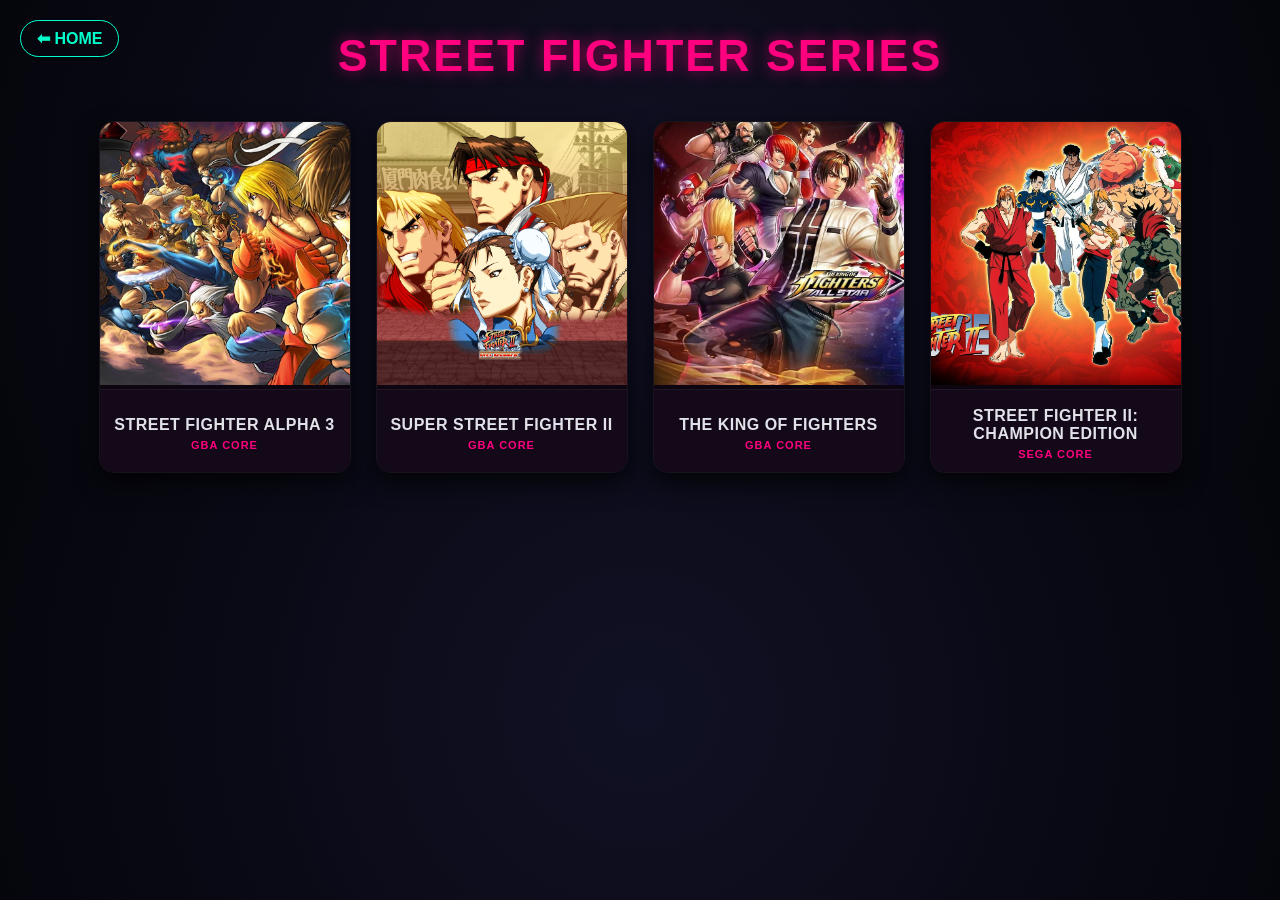
<file: streetfighter.html>
<!DOCTYPE html>
<html lang="en">

<head>
    <meta charset="UTF-8">
    <meta name="viewport" content="width=device-width, initial-scale=1.0">
    <title>Street Fighter Collection</title>
    <link rel="stylesheet" href="style.css">
</head>

<body>

    <a href="index.html" class="back-btn">⬅ HOME</a>

    <h1>STREET FIGHTER SERIES</h1>

    <div class="grid-container">

        <div class="game-div" onclick="playGame('gba', 'games/streetfighters/sf3.gba')">
            <img src="./images/StreetFighterAlpha.jpg" alt="Street Fighter Alpha 3">
            <div class="div-details">
                <h3>Street Fighter Alpha 3</h3>
                <span>GBA CORE</span>
            </div>
        </div>

        <div class="game-div" onclick="playGame('gba', 'games/streetfighters/ssf2.gba')">
            <img src="./images/SuperStreetFighterII.png" alt="Street Fighter Alpha 3">
            <div class="div-details">
                <h3>Super Street Fighter II</h3>
                <span>GBA CORE</span>
                
            </div>
        </div>

        <div class="game-div" onclick="playGame('gba', 'games/streetfighters/tkof.gba')">
            <img src="./images/TheKingOfFighters.jpg" alt="Street Fighter Alpha 3">
            <div class="div-details">
                <h3>The King Of Fighters</h3>
                <span>GBA CORE</span>
            </div>
        </div>

        <div class="game-div" onclick="playGame('segaMD', 'games/streetfighters/sf2_sega.md')">
            <img src="./images/StreetFighterIIChampionEdition.jpg"
                alt="Street Fighter II SEGA">
            <div class="div-details">
                <h3>Street Fighter II: Champion Edition</h3>
                <span>SEGA CORE</span>
            </div>
        </div>
    </div>

    <div id="emulator-popup">
        <div id="emulator-box">
            <button class="close-btn" onclick="closeGame()">❌ QUIT</button>
            <div id="game-player"></div>
        </div>
    </div>

    <script src="./app.js"></script>
</body>

</html>
</file>
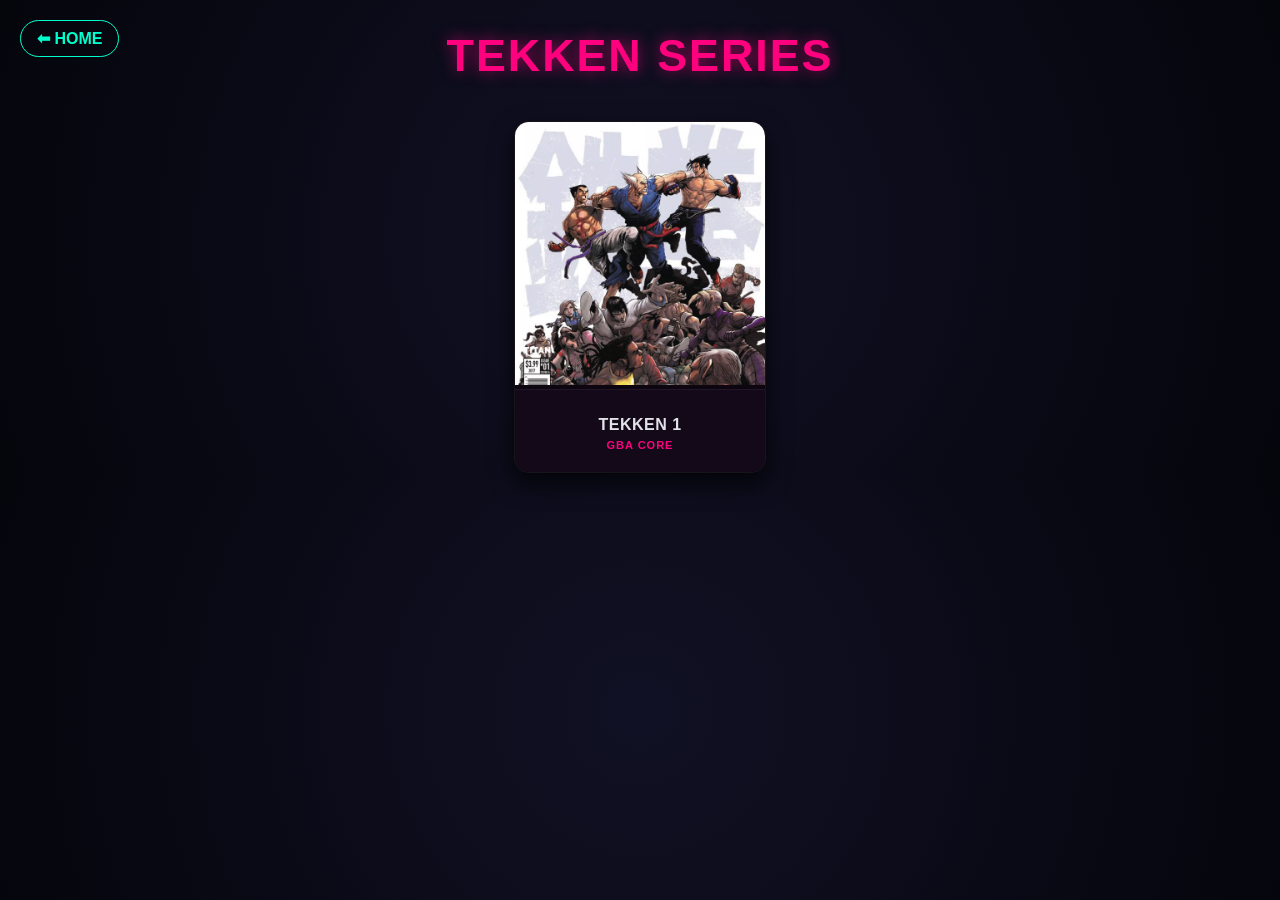
<file: tekken.html>
<!DOCTYPE html>
<html lang="en">

<head>
    <meta charset="UTF-8">
    <meta name="viewport" content="width=device-width, initial-scale=1.0">
    <title>Tekken Series Collection</title>
    <link rel="stylesheet" href="style.css">
</head>

<body>

    <a href="index.html" class="back-btn">⬅ HOME</a>

    <h1>TEKKEN SERIES</h1>

    <div class="grid-container">

        <div class="game-div" onclick="playGame('gba', 'games/tekken/tk1.gba')">
            <img src="./images/Tekken1.jpg"
                alt="Tekken I">
            <div class="div-details">
                <h3>Tekken 1</h3>
                <span>GBA CORE</span>
            </div>
        </div>
        
    </div>

    <div id="emulator-popup">
        <div id="emulator-box">
            <button class="close-btn" onclick="closeGame()">❌ QUIT</button>
            <div id="game-player"></div>
        </div>
    </div>

<script src="./app.js"></script>

</body>

</html>
</file>
<file: style.css>
.back-btn {
    position: absolute;
    top: 20px;
    left: 20px;
    color: #00ffcc;
    text-decoration: none;
    font-weight: bold;
    border: 1px solid #00ffcc;
    padding: 8px 16px;
    border-radius: 20px;
    transition: 0.3s;
}

.back-btn:hover {
    background: #00ffcc;
    color: #000;
}

h1 {
    font-size: 2.8rem;
    font-weight: 900;
    letter-spacing: 2px;
    color: #ff007f;
    text-shadow: 0 0 15px rgba(255, 0, 127, 0.6);
    margin-bottom: 40px;
    text-transform: uppercase;
}

.grid-container {
    display: flex;
    justify-content: center;
    gap: 25px;
    flex-wrap: wrap;
    max-width: 1200px;
    margin: 0 auto;
}

/* Game Div Styling */
.game-div {
    background: #0d0610;
    border: 1px solid rgba(255, 255, 255, 0.05);
    border-radius: 15px;
    width: 250px;
    height: 350px;
    cursor: pointer;
    overflow: hidden;
    position: relative;
    transition: all 0.4s cubic-bezier(0.25, 0.8, 0.25, 1);
    box-shadow: 0 10px 25px rgba(0, 0, 0, 0.7);
}

.game-div:hover {
    transform: translateY(-10px);
    border-color: #ff007f;
    box-shadow: 0 15px 30px rgba(255, 0, 127, 0.4);
}

.game-div img {
    width: 100%;
    height: 75%;
    object-fit: cover;
    transition: transform 0.4s ease;
}

.game-div:hover img {
    transform: scale(1.05);
}

.div-details {
    height: 25%;
    background: #140919;
    display: flex;
    flex-direction: column;
    justify-content: center;
    border-top: 1px solid rgba(255, 255, 255, 0.05);
}

.game-div h3 {
    margin: 0;
    font-size: 16px;
    color: #e2e2e9;
    text-transform: uppercase;
    letter-spacing: 0.5px;
}

.game-div span {
    font-size: 11px;
    color: #ff007f;
    margin-top: 5px;
    font-weight: bold;
    letter-spacing: 1px;
}

/* Fullscreen Emulator Popup */
#emulator-popup {
    display: none;
    position: fixed;
    top: 0;
    left: 0;
    width: 100%;
    height: 100%;
    background: rgba(5, 2, 6, 0.98);
    backdrop-filter: blur(10px);
    z-index: 100;
}

#emulator-box {
    width: 95%;
    max-width: 960px;
    height: 82vh;
    margin: 3vh auto;
    position: relative;
    background: #000;
    border: 2px solid #ff007f;
    border-radius: 16px;
    overflow: hidden;
}

.close-btn {
    position: absolute;
    top: 15px;
    right: 15px;
    background: linear-gradient(135deg, #ff0055 0%, #990033 100%);
    color: white;
    border: none;
    padding: 10px 20px;
    font-weight: bold;
    cursor: pointer;
    border-radius: 20px;
    z-index: 110;
}

#game-player {
    width: 100%;
    height: 100%;
}


body {
    background: radial-gradient(circle at center, #111125 0%, #05050c 100%);
    color: #ffffff;
    font-family: 'Segoe UI', Roboto, sans-serif;
    text-align: center;
    margin: 0;
    /* padding: 0 0 50px 0; */
}

/* ----------------------------------
           0. HERO SECTION (BANNER) WITH NEON GLOW
        ------------------------------------- */
.hero-section {
    position: relative;
    width: 100%;
    height: 380px;
    background: linear-gradient(rgba(5, 5, 12, 0.4), rgba(5, 5, 12, 0.95)),
        url('https://images.alphacoders.com/605/605943.jpg') no-repeat center center;
    background-size: cover;
    display: flex;
    flex-direction: column;
    justify-content: center;
    align-items: center;
    border-bottom: 3px solid #ff007f;
    box-shadow: 0 0 30px rgba(255, 0, 127, 0.3);
    margin-bottom: 40px;
}

.hero-content h1 {
    font-size: 4rem;
    font-weight: 900;
    letter-spacing: 6px;
    background: linear-gradient(to right, #00ffcc, #ff007f);
    -webkit-background-clip: text;
    -webkit-text-fill-color: transparent;
    margin: 0 0 10px 0;
    text-transform: uppercase;
    filter: drop-shadow(0 2px 15px rgba(0, 255, 204, 0.4));
}

.hero-content .subtitle {
    color: #a4a4d6;
    font-size: 1.2rem;
    margin: 0;
    text-transform: uppercase;
    letter-spacing: 3px;
    font-weight: 600;
}

/* Section Heading Styling */
.section-title {
    font-size: 1.8rem;
    color: #fff;
    text-align: left;
    max-width: 1100px;
    margin: 40px auto 20px auto;
    letter-spacing: 2px;
    text-transform: uppercase;
    border-left: 5px solid #00ffcc;
    padding-left: 15px;
}

/* ----------------------------------
           1. TOP GRID: POPULAR GAMES (4 CARDS FIXED)
        ------------------------------------- */
.popular-grid {
    display: grid;
    grid-template-columns: repeat(auto-fit, minmax(240px, 1fr));
    gap: 25px;
    max-width: 1100px;
    margin: 0 auto 50px auto;
    padding: 0 20px;
}

.pop-card {
    background: #0d0d1a;
    border: 1px solid #1a1a3a;
    border-radius: 16px;
    overflow: hidden;
    position: relative;
    cursor: pointer;
    transition: all 0.3s cubic-bezier(0.175, 0.885, 0.32, 1.275);
    box-shadow: 0 10px 25px rgba(0, 0, 0, 0.5);
    height: 400px;
}

.pop-card img {
    width: 100%;
    height: 100%;
    object-fit: cover;
    opacity: 0.6;
    transition: all 0.4s ease;
}

.pop-details {
    position: absolute;
    bottom: 0;
    left: 0;
    width: 100%;
    box-sizing: border-box;
    background: linear-gradient(to top, rgba(5, 5, 10, 1) 50%, rgba(5, 5, 10, 0));
    padding: 15px;
    text-align: left;
    z-index: 2;
}

.pop-details h3 {
    margin: 0;
    font-size: 18px;
    color: #fff;
    letter-spacing: 1px;
}

.pop-details span {
    font-size: 11px;
    color: #ff007f;
    font-weight: bold;
    text-transform: uppercase;
    letter-spacing: 1px;
}

/* Hover Effects for Popular Cards */
.pop-card:hover {
    transform: translateY(-8px);
    border-color: #00ffcc;
    box-shadow: 0 0 25px rgba(0, 255, 204, 0.4);
}

.pop-card:hover img {
    opacity: 0.8;
    transform: scale(1.05);
}

/* ----------------------------------
           2. SEARCH BAR SYSTEM
        ------------------------------------- */
.search-container {
    max-width: 500px;
    margin: 20px auto 40px auto;
    position: relative;
    padding: 0 20px;
}

.search-bar {
    width: 100%;
    box-sizing: border-box;
    padding: 15px 25px;
    background: #0f0f26;
    border: 2px solid #222244;
    border-radius: 30px;
    color: #fff;
    font-size: 16px;
    letter-spacing: 1px;
    outline: none;
    transition: all 0.3s ease;
    box-shadow: 0 5px 15px rgba(0, 0, 0, 0.3);
}

.search-bar:focus {
    border-color: #ff007f;
    box-shadow: 0 0 15px rgba(255, 0, 127, 0.4);
}

.search-bar::placeholder {
    color: #55557f;
}

/* ----------------------------------
           3. SERIES CATEGORIES 
        ------------------------------------- */
.category-container {
    display: flex;
    justify-content: center;
    gap: 30px;
    max-width: 1100px;
    margin: 0 auto;
    flex-wrap: wrap;
    padding: 0 20px;
}

.category-card {
    background: #0f0f1a;
    border: 2px solid #22223b;
    border-radius: 20px;
    width: 340px;
    height: 220px;
    position: relative;
    overflow: hidden;
    cursor: pointer;
    text-decoration: none;
    transition: all 0.4s cubic-bezier(0.175, 0.885, 0.32, 1.275);
    box-shadow: 0 15px 35px rgba(0, 0, 0, 0.6);
}

.category-image-bg {
    width: 100%;
    height: 100%;
    position: absolute;
    top: 0;
    left: 0;
    z-index: 1;
}

.category-image-bg img {
    width: 100%;
    height: 100%;
    object-fit: cover;
    opacity: 0.4;
    transition: transform 0.5s ease;
}

.category-card:hover .category-image-bg img {
    transform: scale(1.1);
    opacity: 0.7;
}

.category-card:hover {
    transform: scale(1.05);
    border-color: #ff007f;
    box-shadow: 0 0 30px rgba(255, 0, 127, 0.4);
}

.category-info {
    position: relative;
    z-index: 2;
    height: 100%;
    display: flex;
    flex-direction: column;
    justify-content: center;
    align-items: center;
    background: linear-gradient(to top, rgba(15, 15, 26, 0.9) 20%, rgba(15, 15, 26, 0.1) 100%);
}

.category-card h2 {
    margin: 0;
    color: #fff;
    font-size: 26px;
    letter-spacing: 2px;
    text-shadow: 0 2px 10px rgba(0, 0, 0, 0.8);
}

.category-card p {
    color: #00ffcc;
    margin: 8px 0 0 0;
    font-size: 12px;
    font-weight: bold;
    letter-spacing: 2px;
    text-transform: uppercase;
}
</file>
